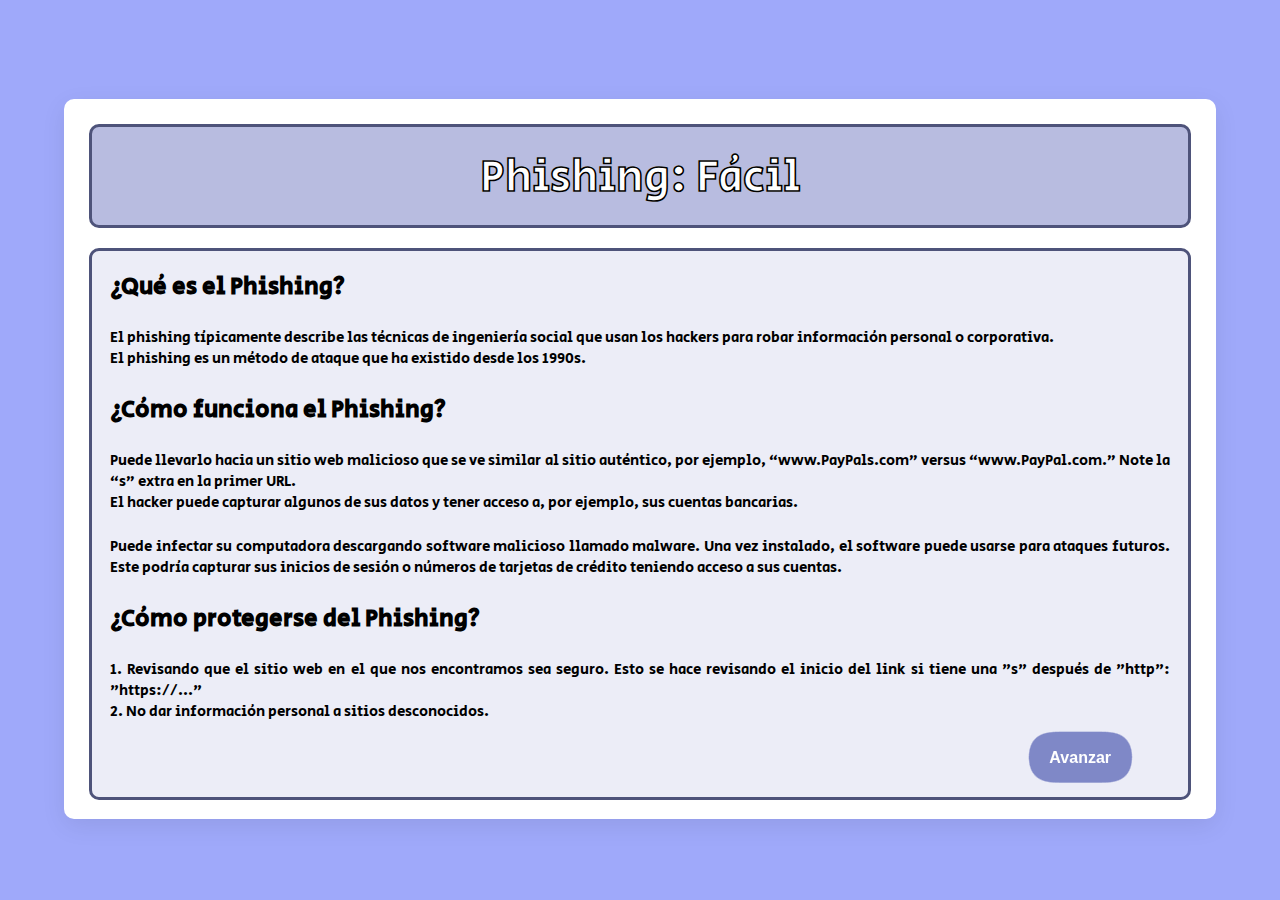
<file: infoPhishing1.html>
<!DOCTYPE html>
<html lang="en">
<head>
    <meta charset="UTF-8">
    <meta http-equiv="X-UA-Compatible" content="IE=edge">
    <meta name="viewport" content="width=device-width, initial-scale=1.0">
    <link rel="preconnect" href="https://fonts.googleapis.com">
    <link rel="preconnect" href="https://fonts.gstatic.com" crossorigin>
    <link href="https://fonts.googleapis.com/css2?family=Patua+One&display=swap" rel="stylesheet">
    <link href="https://fonts.googleapis.com/css2?family=PT+Serif&display=swap" rel="stylesheet">
    <link href="https://fonts.googleapis.com/css2?family=Secular+One&display=swap" rel="stylesheet">
    <link rel="stylesheet" href="./CSS/infoP1.css">
    <title>Phishing</title>
</head>
<body>
    
    <main>

        <section class="sec" id="menu">

            <div class="contenido">

                <div class="titulo">
                    <h2>Phishing: Fácil</h2>
                </div>

                <div class="texto">

                    <h2>¿Qué es el Phishing?</h2>
                    <br>
                    <p>El phishing típicamente describe las técnicas de ingeniería social que usan los hackers para robar información personal o corporativa.</p>
                    <p>El phishing es un método de ataque que ha existido desde los 1990s.</p>
                    <br>
                    
                    <h2>¿Cómo funciona el Phishing?</h2>
                    <br>
                    <p>Puede llevarlo hacia un sitio web malicioso que se ve similar al sitio auténtico, por ejemplo, “www.PayPals.com” versus “www.PayPal.com.” Note la “s” extra en la primer URL.</p>
                    <p>El hacker puede capturar algunos de sus datos y tener acceso a, por ejemplo, sus cuentas bancarias.</p>
                    <br>
                    <p>Puede infectar su computadora descargando software malicioso llamado malware. Una vez instalado, el software puede usarse para ataques futuros. Este podría capturar sus inicios de sesión o números de tarjetas de crédito teniendo acceso a sus cuentas.</p>
                    <br>
                    <h2>¿Cómo protegerse del Phishing?</h2>
                    <br>
                    <p>1. Revisando que el sitio web en el que nos encontramos sea seguro. Esto se hace revisando el inicio del link si tiene una "s" después de "http": "https://..."</p>
                    <p>2. No dar información personal a sitios desconocidos.</p>
                    <br>
                    <br>
                    <br>
                    <br>
                    <br>
                    


                    <div class="BA">
                        <div class="wrapper">
                            <a class="button2" href="#">Avanzar</a>
                        </div>

                                        <!-- Filter: https://css-tricks.com/gooey-effect/ -->
                        <svg style="visibility: hidden; position: absolute;" width="0" height="0" xmlns="http://www.w3.org/2000/svg" version="1.1">
                            <defs>
                                <filter id="goo"><feGaussianBlur in="SourceGraphic" stdDeviation="10" result="blur" />    
                                    <feColorMatrix in="blur" mode="matrix" values="1 0 0 0 0  0 1 0 0 0  0 0 1 0 0  0 0 0 19 -9" result="goo" />
                                    <feComposite in="SourceGraphic" in2="goo" operator="atop"/>
                                </filter>
                            </defs>
                        </svg>
                    </div>

                </div>

            </div>

        </section>


    </main>

</body>
</html>
</file>
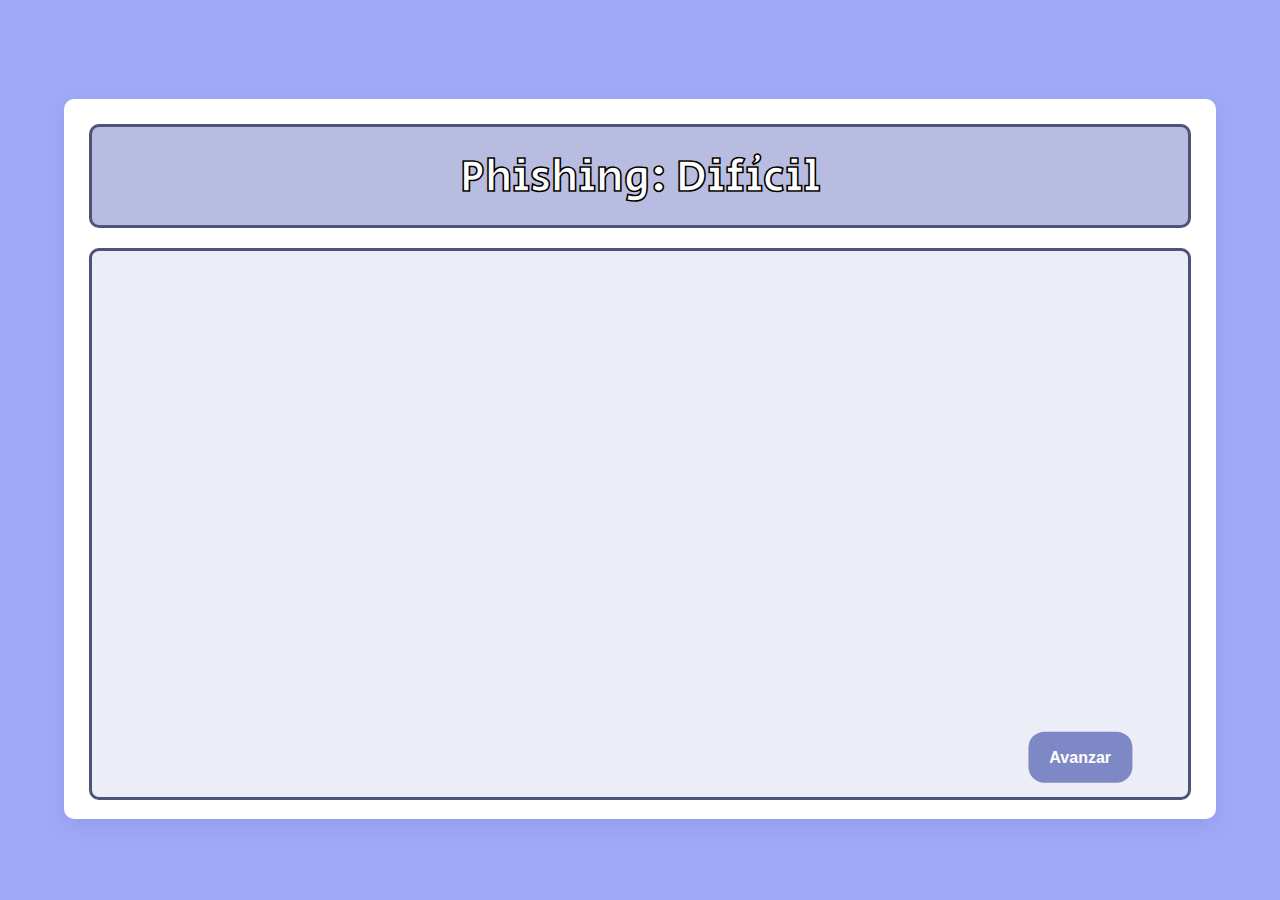
<file: infoPhishing2.html>
<!DOCTYPE html>
<html lang="en">
<head>
    <meta charset="UTF-8">
    <meta http-equiv="X-UA-Compatible" content="IE=edge">
    <meta name="viewport" content="width=device-width, initial-scale=1.0">
    <link rel="preconnect" href="https://fonts.googleapis.com">
    <link rel="preconnect" href="https://fonts.gstatic.com" crossorigin>
    <link href="https://fonts.googleapis.com/css2?family=Patua+One&display=swap" rel="stylesheet">
    <link href="https://fonts.googleapis.com/css2?family=PT+Serif&display=swap" rel="stylesheet">
    <link href="https://fonts.googleapis.com/css2?family=Secular+One&display=swap" rel="stylesheet">
    <link rel="stylesheet" href="./CSS/infoP1.css">
    <title>Phishing</title>
</head>
<body>
    
    <main>

        <section class="sec" id="menu">

            <div class="contenido">

                <div class="titulo">
                    <h2>Phishing: Difícil</h2>
                </div>

                <div class="texto">

                    <div class="BA">
                        <div class="wrapper">
                            <a class="button2" href="#">Avanzar</a>
                        </div>
                    </div>

                </div>

            </div>

        </section>


    </main>

</body>
</html>
</file>
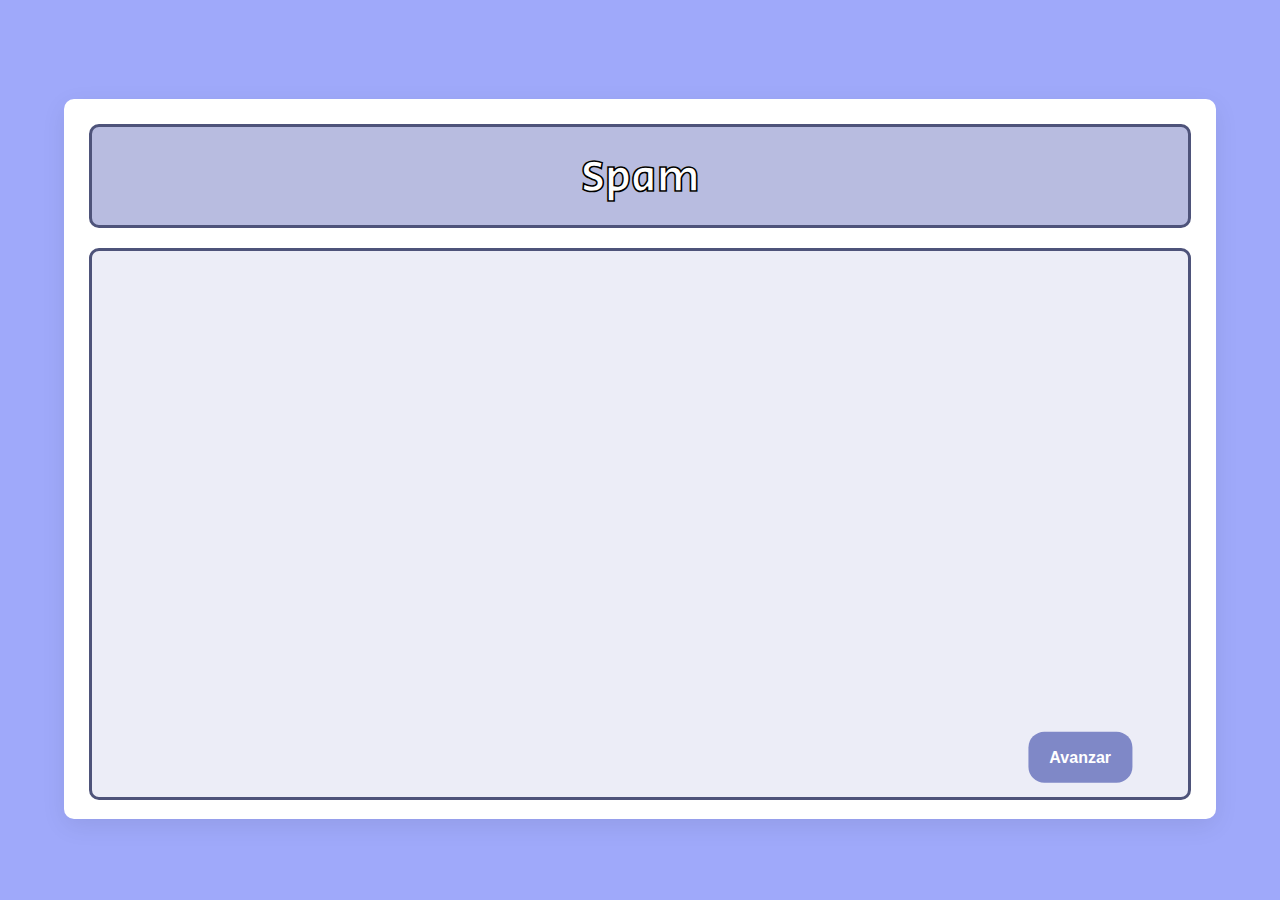
<file: infoSpam.html>
<!DOCTYPE html>
<html lang="en">
<head>
    <meta charset="UTF-8">
    <meta http-equiv="X-UA-Compatible" content="IE=edge">
    <meta name="viewport" content="width=device-width, initial-scale=1.0">
    <link rel="preconnect" href="https://fonts.googleapis.com">
    <link rel="preconnect" href="https://fonts.gstatic.com" crossorigin>
    <link href="https://fonts.googleapis.com/css2?family=Patua+One&display=swap" rel="stylesheet">
    <link href="https://fonts.googleapis.com/css2?family=PT+Serif&display=swap" rel="stylesheet">
    <link href="https://fonts.googleapis.com/css2?family=Secular+One&display=swap" rel="stylesheet">
    <link rel="stylesheet" href="./CSS/infoP1.css">
    <title>Phishing</title>
</head>
<body>
    
    <main>

        <section class="sec" id="menu">

            <div class="contenido">

                <div class="titulo">
                    <h2>Spam</h2>
                </div>

                <div class="texto">

                    <div class="BA">
                        <div class="wrapper">
                            <a class="button2" href="#">Avanzar</a>
                        </div>
                    </div>

                </div>

            </div>

        </section>


    </main>

</body>
</html>
</file>
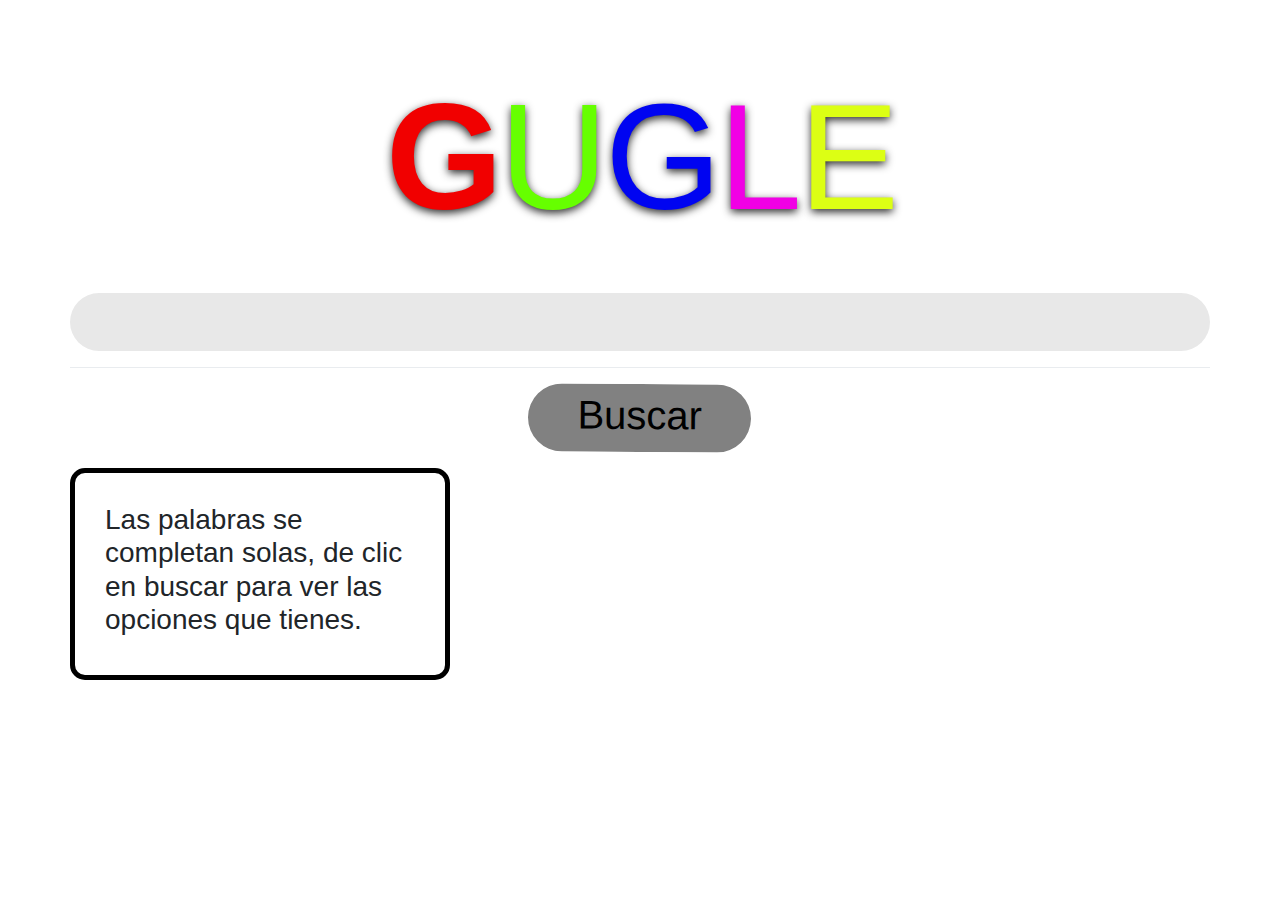
<file: simulacion_buscar.html>
<!DOCTYPE html>
<html lang="en">
  <head>
    <meta charset="utf-8">
    <meta name="viewport" content="width=device-width, initial-scale=1, shrink-to-fit=no">
    <link rel="stylesheet" href="https://maxcdn.bootstrapcdn.com/bootstrap/4.0.0/css/bootstrap.min.css" integrity="sha384-Gn5384xqQ1aoWXA+058RXPxPg6fy4IWvTNh0E263XmFcJlSAwiGgFAW/dAiS6JXm" crossorigin="anonymous">
    <link rel="stylesheet" href="./CSS/simulacion.css">
    <link rel="stylesheet" href="./CSS/animaciones.css">
    <title>Simulación</title>
  </head>
  <body>
    <div class="navegador mt-5 mb-5">
      <div class="center_GUGLE">
        <table class="NAVEGADOR">
          <tr>
            <th class="G">G</th>
            <th class="U">U</th>
            <th class="G2">G</th>
            <th class="L">L</th>
            <th class="E">E</th>
          </tr>
        </table>
      </div>
    </div>
    <div class="buscador mb-3">
      <table>
        <thead>
          <tr>
            <th><h1>ㅤ</h1></th>
            <th class="type-js headline">
              <h1 class="text-js">Cómo hacer una transacción en linea?</h1>
            </th>
          </tr>
        </thead>
      </table>
    </div>
    <div class="center_button">
      <a href="./simulacion_navegador.html" type="button" class="btn btn_BUSCAR"><h1>Buscar</h1></a> 
    </div>
    <div class="container">
      <div class="row">
        <div class="tutorial_caja caja_dialogos col-4">
          <h3>Las palabras se completan solas, de clic en buscar para ver las opciones que tienes.</h3>
        </div>
      </div>
    </div>

    <div class="modal" id="context" tabindex="-1" role="dialog" aria-labelledby="modal aria-hidden="true">
      <div class="modal-dialog modal-dialog-centered" role="document">
        <div class="modal-content">
          <div class="modal-header">
            <h2 class="modal-title" id="exampleModalLongTitle">CONTEXTO DE LA ACTIVIDAD</h2>
          </div>
          <div class="modal-body">
            <h4>
            Usted quiere realizar una transacción en 
            linea, pero no sabe cómo, asi que decide 
            buscar en intrenet para saber cómo hacerlo.
            </h4>
          </div>
          <div class="center_button">
            <button type="button" class="btn_OK" data-dismiss="modal">Ok</button>
          </div>
        </div>
      </div>
    </div>

    <script src="https://code.jquery.com/jquery-3.2.1.slim.min.js" integrity="sha384-KJ3o2DKtIkvYIK3UENzmM7KCkRr/rE9/Qpg6aAZGJwFDMVNA/GpGFF93hXpG5KkN" crossorigin="anonymous"></script>
    <script src="https://cdnjs.cloudflare.com/ajax/libs/popper.js/1.12.9/umd/popper.min.js" integrity="sha384-ApNbgh9B+Y1QKtv3Rn7W3mgPxhU9K/ScQsAP7hUibX39j7fakFPskvXusvfa0b4Q" crossorigin="anonymous"></script>
    <script src="https://maxcdn.bootstrapcdn.com/bootstrap/4.0.0/js/bootstrap.min.js" integrity="sha384-JZR6Spejh4U02d8jOt6vLEHfe/JQGiRRSQQxSfFWpi1MquVdAyjUar5+76PVCmYl" crossorigin="anonymous"></script>
    <script src="./JS/animaciones.js"></script>
    <script>
      $(document).ready(function(){
        $("#context").modal('show');
      });
      $('#context').on('hidden.bs.modal', function (e) {
        autoType(".type-js",100);

      })

    </script>
  </body>
</html>
</file>
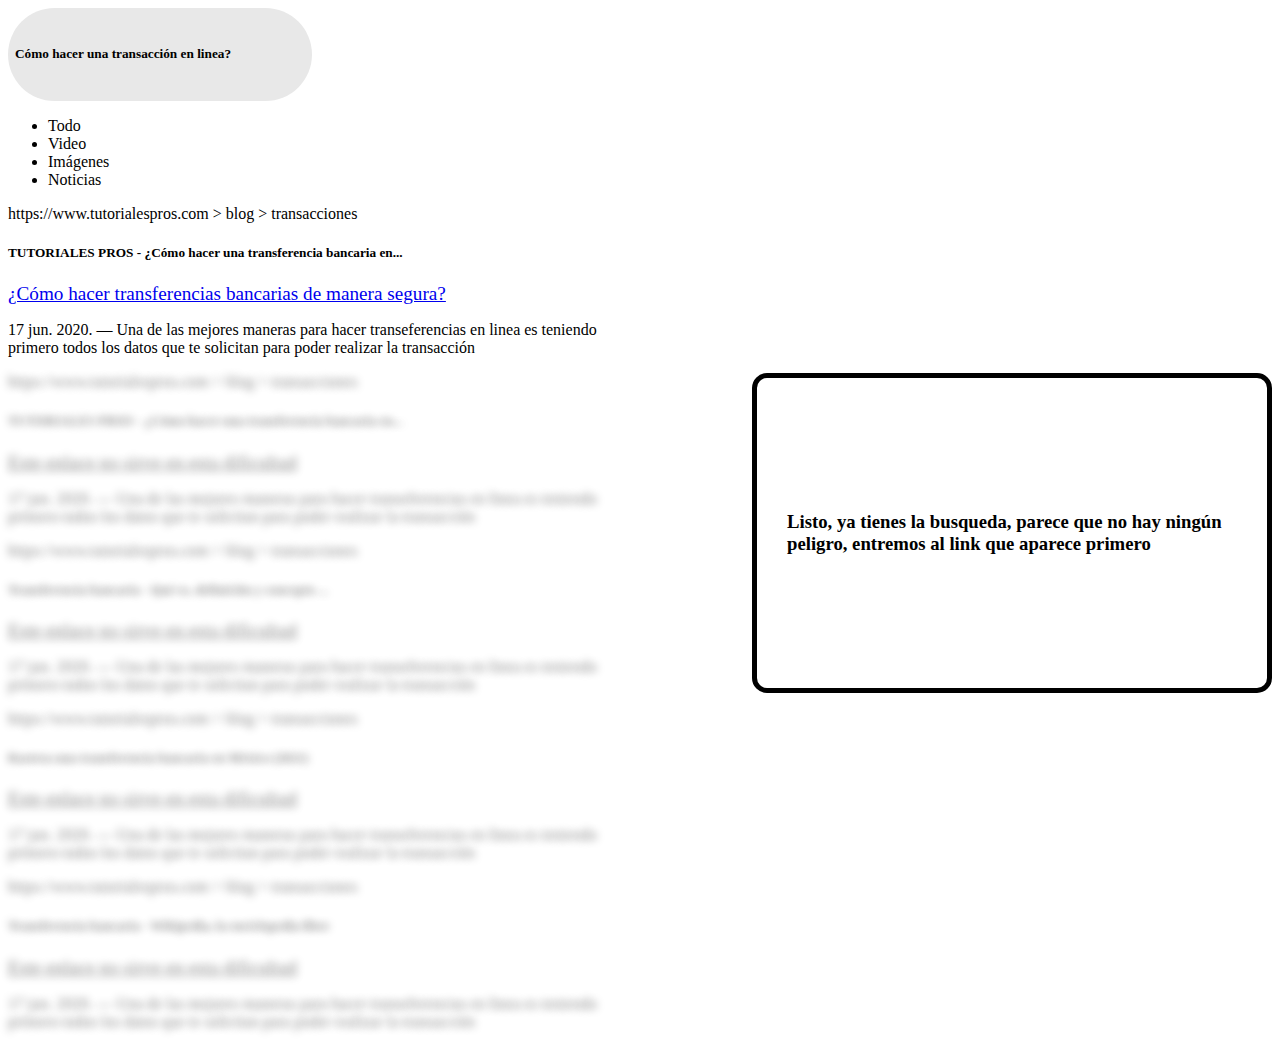
<file: simulacion_navegador.html>
<!DOCTYPE html>
<html lang="en">

<head>
  <meta charset="utf-8" />
  <meta name="viewport" content="width=device-width, initial-scale=1" />
  <link href="https://cdn.jsdelivr.net/npm/bootstrap@5.1.3/dist/css/bootstrap.min.css" rel="stylesheet"
    integrity="sha384-1BmE4kWBq78iYhFldvKuhfTAU6auU8tT94WrHftjDbrCEXSU1oBoqyl2QvZ6jIW3" crossorigin="anonymous" />
  
  <link rel="stylesheet" href="./CSS/animaciones.css">
  <title>Simulación</title>
</head>

<body>
  <div class="barra_buscador ps-4 mt-2">
    <div class="buscador2 mb-3 mt-4">
      <table>
        <thead>
          <tr>
            <th><h1>ㅤㅤ</h1></th>
            <th class="headline mt-3">
              <h5>Cómo hacer una transacción en linea?</h5>
            </th>
          </tr>
        </thead>
      </table>
    </div>
    <ul class="nav nav-tabs">
      <li class="nav-item">
        <a class="nav-link active ps-5 pe-5" aria-current="page">Todo</a>
      </li>
      <li class="nav-item caja">
        <a class="nav-link text-dark ps-5 pe-5">Video
          <span class="info">Este objeto no tiene función en esta simulación.</span>
        </a>
      </li>
      <li class="nav-item caja">
        <a class="nav-link text-dark ps-5 pe-5">Imágenes
          <span class="info">Este objeto no tiene función en esta simulación.</span>
        </a>
      </li>
      <li class="nav-item caja">
        <a class="nav-link text-dark ps-5 pe-5">Noticias
          <span class="info">Este objeto no tiene función en esta simulación.</span>
        </a>
      </li>
    </ul>
  </div>
  <div class="ps-4 pt-5">
    <p>https://www.tutorialespros.com > blog > transacciones</p>
    <h5>TUTORIALES PROS - ¿Cómo hacer una transferencia bancaria en...</h5>
    <a href="#" class="desc">¿Cómo hacer transferencias bancarias de manera segura?</a>
    <p class="desc">17 jun. 2020. — Una de las mejores maneras para hacer transeferencias en linea es
      teniendo<br> primero todos los datos que te solicitan para poder realizar la transacción
    </p>
  </div>
  <div class="animation ps-5">
    <div class="container" id="texto_guia_nav">
      <div class="tutorial_caja2 caja_dialogos col-md-4 offset-md-4">
        <h3>Listo, ya tienes la busqueda, parece que no hay ningún peligro, entremos al link que aparece primero</h3>
      </div>
    </div>
  </div>
  <div class="cajas_relleno ps-4" id="cajas_relleno">
      <p  class="relleno">https://www.tutorialespros.com > blog > transacciones</p>
      <h5  class="relleno">TUTORIALES PROS - ¿Cómo hacer una transferencia bancaria en...</h5>
      <a href="#" class="desc relleno">Este enlace no sirve en esta dificultad</a>
      <p class="desc relleno">17 jun. 2020. — Una de las mejores maneras para hacer transeferencias en linea es
      teniendo<br> primero todos los datos que te solicitan para poder realizar la transacción
      </p>
      <p  class="relleno">https://www.tutorialespros.com > blog > transacciones</p>
      <h5  class="relleno">Transferencia bancaria - Qué es, definición y concepto ...</h5>
      <a href="#" class="desc relleno">Este enlace no sirve en esta dificultad</a>
      <p class="desc relleno">17 jun. 2020. — Una de las mejores maneras para hacer transeferencias en linea es
      teniendo<br> primero todos los datos que te solicitan para poder realizar la transacción
      </p>
      <p  class="relleno">https://www.tutorialespros.com > blog > transacciones</p>
      <h5  class="relleno">Rastrea una transferencia bancaria en México (2021)</h5>
      <a href="#" class="desc relleno">Este enlace no sirve en esta dificultad</a>
      <p class="desc relleno">17 jun. 2020. — Una de las mejores maneras para hacer transeferencias en linea es
      teniendo<br> primero todos los datos que te solicitan para poder realizar la transacción
      </p>
      <p  class="relleno">https://www.tutorialespros.com > blog > transacciones</p>
      <h5  class="relleno">Transferencia bancaria - Wikipedia, la enciclopedia libre</h5>
      <a href="#" class="desc relleno">Este enlace no sirve en esta dificultad</a>
      <p class="desc relleno">17 jun. 2020. — Una de las mejores maneras para hacer transeferencias en linea es
      teniendo<br> primero todos los datos que te solicitan para poder realizar la transacción
      </p>
  </div>
  <script src="https://code.jquery.com/jquery-3.2.1.slim.min.js" integrity="sha384-KJ3o2DKtIkvYIK3UENzmM7KCkRr/rE9/Qpg6aAZGJwFDMVNA/GpGFF93hXpG5KkN" crossorigin="anonymous"></script>
  <script src="https://cdn.jsdelivr.net/npm/bootstrap@5.1.3/dist/js/bootstrap.bundle.min.js"
    integrity="sha384-ka7Sk0Gln4gmtz2MlQnikT1wXgYsOg+OMhuP+IlRH9sENBO0LRn5q+8nbTov4+1p"
    crossorigin="anonymous"></script>
    <script src="./JS/animaciones.js"></script>
  <script>
    $(document).ready(function() {
    setTimeout(showTooltip, 0)
      });
    function showTooltip()
      {
          $("#texto_guia_nav").hide("slow");
          setTimeout(hideTooltip, 6000)
      }
    function hideTooltip()
      {
      $("#texto_guia_nav").show("slow");
      }
  </script>
</body>

</html>
</file>
<file: CSS/infoP1.css>
:root{
    --black: black;
    --red: #2A337A;
    --gray: rgb(48, 46, 46);
    --white:white;

    --fondo: #9FA9FA;
    --boton: #7F88C7;
    --cuadro: #4E537A;
    --blanco: #ffffff;

    
    --bg: #1a1e24;
    --color: #eee;
    
    --font: Montserrat, Roboto, Helvetica, Arial, sans-serif;
}

*{
    margin: 0;
    padding: 0;
    box-sizing: border-box;
}

body{
    background: #9FA9FA;
    overflow-x: hidden;
    font-family: 'Secular One', serif; 
    /*la fuente la cambio más tarde*/
}

/*menu*/
#header{
    position: relative;
    width: 100%;
}

.menu{
    position: fixed;
    top: 0;
    left: 0;
    width: 100%;
    height: 60px;
    background: #9FA9FA;
    display: flex;
    justify-content: space-between;
    align-items: center;
    z-index: 9999;
}

.menu .icono-cabeza{
    margin-left: 20px;
}

.menu .icono-cabeza h1 a{
    font-family: Patua One;
    text-decoration: none;
    font-size: 35px;
    font-weight: 400;
    color: var(--white);
    -webkit-text-stroke: 1.5px #2A337A;
}

.menu .list-container{
    margin-right: 20px;
}

.menu .list-container .lists{
    display: flex;
}

.menu .list-container .lists li{
    list-style: none;
}

.menu .list-container .lists li a{
    text-decoration: none;
    margin: 0px 10px;
    padding: 8px;
    color: var(--black);
    border-radius: 24px;
    font-size: 16px;
    transition: 0.3s;
}

.menu .list-container .lists li a.activo{
    background: var(--red);
    color: #fff;
}

.menu .list-container .lists li a:hover{
    background: var(--red);
    color: #fff;
}

.span-menu > .fa-bars{
    display: none;
}


/*section que tiene todo*/

.sec{
    width: 90%;
    margin-top: 60px;
}

.sec .contenido{
    position: absolute;
    width: 90%;
    height: 80%;
    left: 50%;
    top: 55%;
    transform: translateX(-50%) translateY(-55%);
    background-color: #fff;
    margin: auto;
    border-radius: 10px;
    padding: 15px;
    box-shadow: 0 7px 25px rgba(0,0,0,0.08);
}


/*titulo*/
.titulo{
    padding: 18px;
    background-color: #7f87c78e;
    border-width: 3px;
    border-style: solid;
    border-color:#4E537A;
    border-radius: 10px;
    height: 15%;
    margin: 10px;
    margin-bottom: 20px;

    text-align: center;
    font-size: 30px;
    color: #fff;
    -webkit-text-stroke: 0.2px #000000;
}

.texto{
    padding: 18px;
    background-color: #7f87c726;
    border-width: 3px;
    border-style: solid;
    border-color:#4E537A;
    border-radius: 10px;
    height: 80%;
    margin: 10px;
    overflow: auto;
}

.texto p{
    
    text-align: justify;
    font-size: 15px;
}


/*scrollbar*/

.texto::-webkit-scrollbar{
    width: 12px;
    background-color: #efefef;
    border-radius: 8px;
}

.texto::-webkit-scrollbar-thumb{
    background: #9faafa88;
    border-radius: 8px;
}


/*footer*/

footer{
    position: absolute;
    top: 970px;
    width: 100%;
    background: #202020;
    color: white;   
    
}

.container-footer-all{
    width: 100%;
    max-width: 1200px;
    margin: auto;
    padding: 40px;
}

.container-body{
    display: flex;
    justify-content: space-between;
}

.colum1{
    max-width: 400px;
}

.colum1 h1{
    font-size: 22px;
}

.colum1 p{
    font-size: 14px;
    color: #C7C7C7;
    margin-top: 20px;
    text-align: justify;
}

.colum2{
    max-width: 400px;
    
}

.colum2 h1{
    font-size: 22px;
}

.row{
    margin-top: 20px;
    display: flex;
}

.row img{
    width: 36px;
    height: 36px;
}

.row label{
    margin-top: 10px;
    margin-left: 20px;
    color: #C7C7C7;
}

.colum3{
    max-width: 400px;
}

.colum3 h1{
    font-size: 22px;
}

.row2{
    margin-top: 20px;
    display: flex;
}

.row2 img{
    width: 36px;
    height: 36px;
}

.row2 label{
    margin-top: 10px;
    margin-left: 20px;
    max-width: 140px;
}

.container-footer{
    width: 100%;  
    background: #101010;
}

.footer{
    max-width: 1200px;
    margin: auto;
    display: flex;
    justify-content: space-between;  
    padding: 20px;
}

.copyright{
    color: #C7C7C7;
}

.copyright a{
    text-decoration: none;
    color: white;
    font-weight: bold;
}

.information a{
    text-decoration: none;
    color: #C7C7C7;
}

.BA{
    position: absolute;
    left: 97%;
    top: 98%;
    transform: translateX(-97%) translateY(-98%);
}

.wrapper {
    padding: 1.5rem 0;
    filter: url('#goo');
}

.button2 {
    display: inline-block;
    text-align: center;
    background: var(--boton);
    color: var(--blanco);
    font-weight: bold;
    padding: 1.18em 1.32em 1.03em;
    line-height: 1;
    border-radius: 1em;
    position: relative;
    min-width: 4.23em;
    text-decoration: none;
    font-family: var(--font);
    font-size: 1em;
}

.button2:before,
.button2:after {
    width: 2.4em;
    height: 1.95em;
    position: absolute;
    content: "";
    display: inline-block;
    background: var(--boton);
    border-radius: 40%;
    transition: transform 1s ease;
    transform: scale(0);
    z-index: -1;
}

.button2:before {
    top: -25%;
    left: 20%;
}

.button2:after {
    bottom: -25%;
    right: 20%;
}

.button2:hover:before,
.button2:hover:after {
    transform: none;
}


@media screen and (max-width: 1700px){
    .BA{
        
        left: 92%;
        top: 98%;
        transform: translateX(-92%) translateY(-98%);
        }
}

@media screen and (max-width: 1100px){
    
    .container-body{
        flex-wrap: wrap;
    }
    
    .colum1{
        max-width: 100%;
    }
    
    .colum2,
    .colum3{
        margin-top: 40px;
    }
    h2{
        font-size: 25px;
    }

    .BA{
        
        left: 90%;
        top: 98%;
        transform: translateX(-90%) translateY(-98%);
        }

}

@media screen and (max-width: 720px){

    /*responsive del header*/

    .menu .icono-cabeza h1 a{
        font-size: 25px;
        -webkit-text-stroke: 1px #2A337A;
    }

    .menu .list-container .lists li a{
        margin: 0px 5px;
        padding: 3px;
        font-size: 8px;
    }

    h2{
        font-size: 20px;
    }

    .BA{
        
    left: 89%;
    top: 98%;
    transform: translateX(-89%) translateY(-98%);
    }
}
</file>
<file: CSS/simulacion.css>
body{
  margin: 70px; 
}
table{
  margin: auto;
}
.center_button {
  display: -webkit-box;
    display: -ms-flexbox;
    display: flex;
    -webkit-box-align: center;
    -ms-flex-align: center;
    align-items: center;
    -webkit-box-pack: end;
    -ms-flex-pack: end;
    justify-content: center;
    padding: 1rem;
    border-top: 1px solid #e9ecef;
}
.btn_OK{
  width: 223.44px;
  height: 67.64px;
  left: 627.46px;
  top: 539px;
  font-size: 25px;
  background: #FF9900;
  border-radius: 118px;
  transform: rotate(0.39deg);
}
.btn_BUSCAR{
  width: 223.44px;
  height: 67.64px;
  left: 627.46px;
  top: 539px;
  color: black;
  background: #818181;
  border-radius: 100px;
  transform: rotate(0.39deg);
}
a.btn_BUSCAR:hover{
  color: black;
}
.buscador{
  background: #E8E8E8;
  border-radius: 60px;
}
.center_GUGLE{
  text-align: center!important;
  display: block;
  text-decoration: none;
  font: 150px Helvetica, Arial, Sans-Serif;
  letter-spacing: -5px;
  text-shadow: 0px 3px 8px #2a2a2a;
}
.G{
  color: rgb(241, 0, 0);
}
.U{
  text-decoration: none;
  font: 150px Helvetica, Arial, Sans-Serif;
  letter-spacing: -5px;
  text-shadow: 0px 3px 8px #2a2a2a;
  color: #66ff00;
}
.G2{
  text-decoration: none;
  font: 150px Helvetica, Arial, Sans-Serif;
  letter-spacing: -5px;
  text-shadow: 0px 3px 8px #2a2a2a;
  color:rgb(0, 4, 241);
}
.L{
  text-decoration: none;
  font: 150px Helvetica, Arial, Sans-Serif;
  letter-spacing: -5px;
  text-shadow: 0px 3px 8px #2a2a2a;
  color:rgb(241, 0, 229);
}
.E{
  text-decoration: none;
  font: 150px Helvetica, Arial, Sans-Serif;
  letter-spacing: -5px;
  text-shadow: 0px 3px 8px #2a2a2a;
  color:rgb(220, 255, 20);
}
</file>
<file: CSS/animaciones.css>
.tutorial_caja {
  border: solid 5px rgb(0, 0, 0);
  border-radius: 15px;
  width: 250px;
  padding: 30px;
  float: right;
  display: flex;
  align-items: center;
}
.tutorial_caja2 {
  border: solid 5px rgb(0, 0, 0);
  border-radius: 15px;
  float: right;
  display: flex;
  align-items: center;
  width: 450px;
  height: 250px;
  padding: 30px;
}
.text-js {
  opacity: 0;
}
.cursor {
  display: block;
  position: absolute;
  height: 100%;
  top: 0;
  right: -5px;
  width: 2px;
  /* Change colour of Cursor Here */
  background-color: white;
  z-index: 1;
  animation: flash 0.5s none infinite alternate;
}
@keyframes flash {
  0% {
    opacity: 1;
  }
  100% {
    opacity: 0;
  }
}
.buscador2{
  background: #E8E8E8;
  border-radius: 60px;
  margin-right: 60rem;
}
.caja {
  position: relative;
}
.info {
  position: absolute;
  top: 5%;
  left: 10%;
  zoom: 1;
  filter: alpha(opacity=0);
  opacity: 0;
  padding: 5px;
  color: white;
  background: black;
  -moz-transition: all ease 0.8s;
  -webkit-transition: all ease 0.8s;
  transition: all ease 0.8s;
}
.caja:hover .info {
  filter: alpha(opacity=80);
  opacity: 0.8;
}
p.desc{
    font-size:medium;
}
a.desc{
    font-size: larger;
}
.relleno{
  text-shadow: 0 0 8px gray; color: transparent;
  -webkit-user-select: none;
}
</file>
